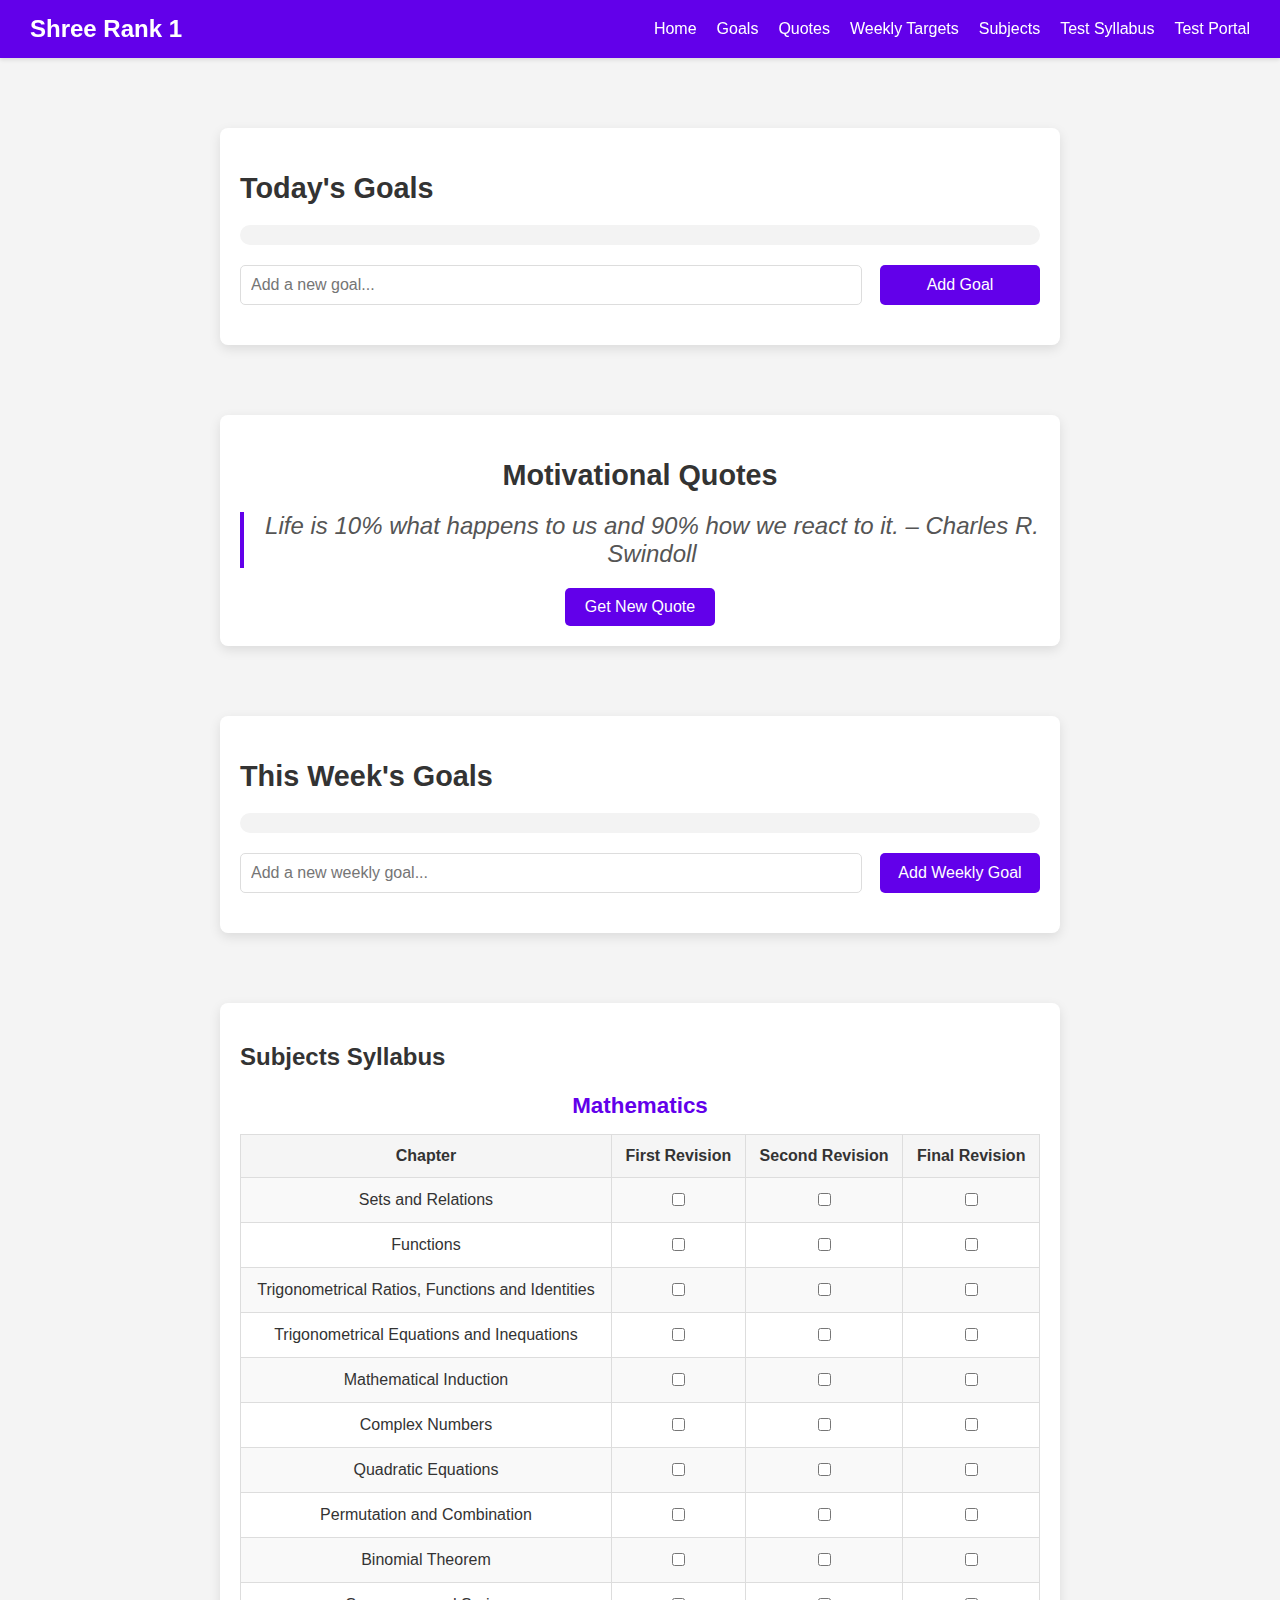
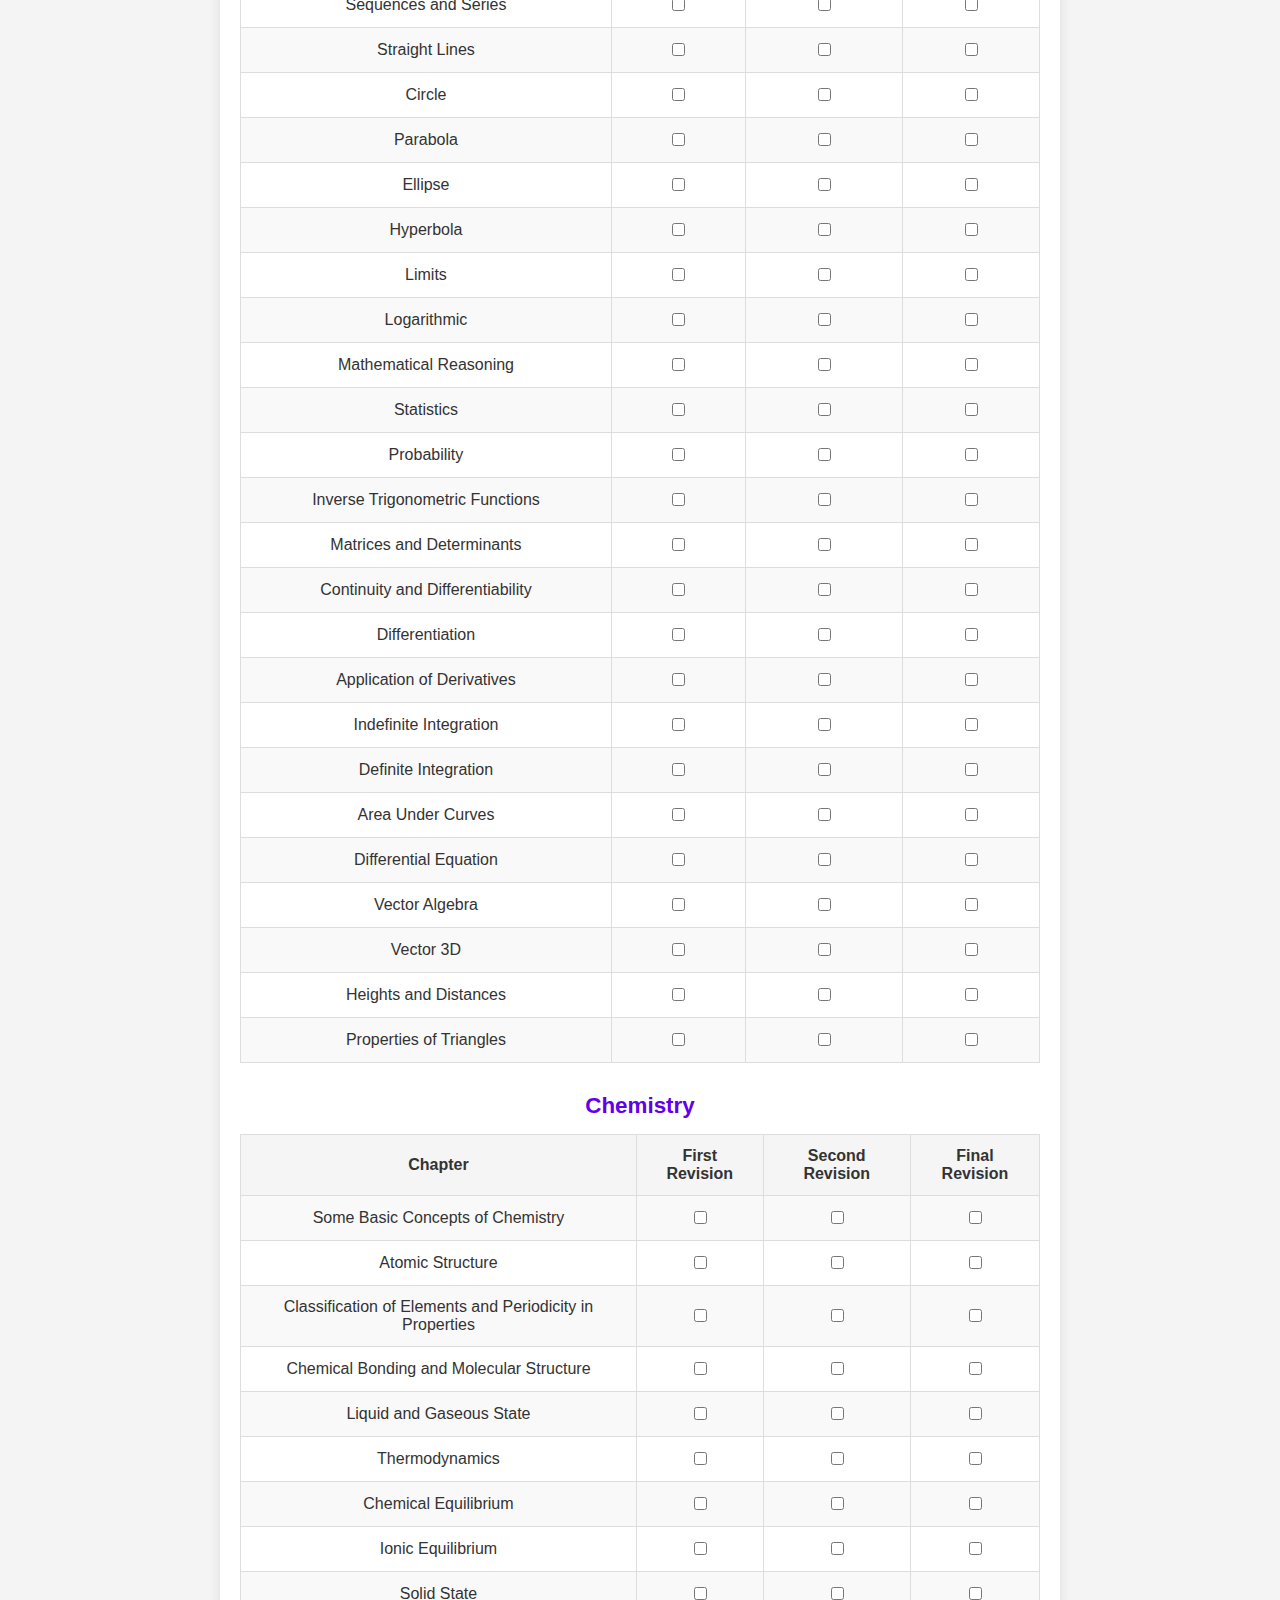
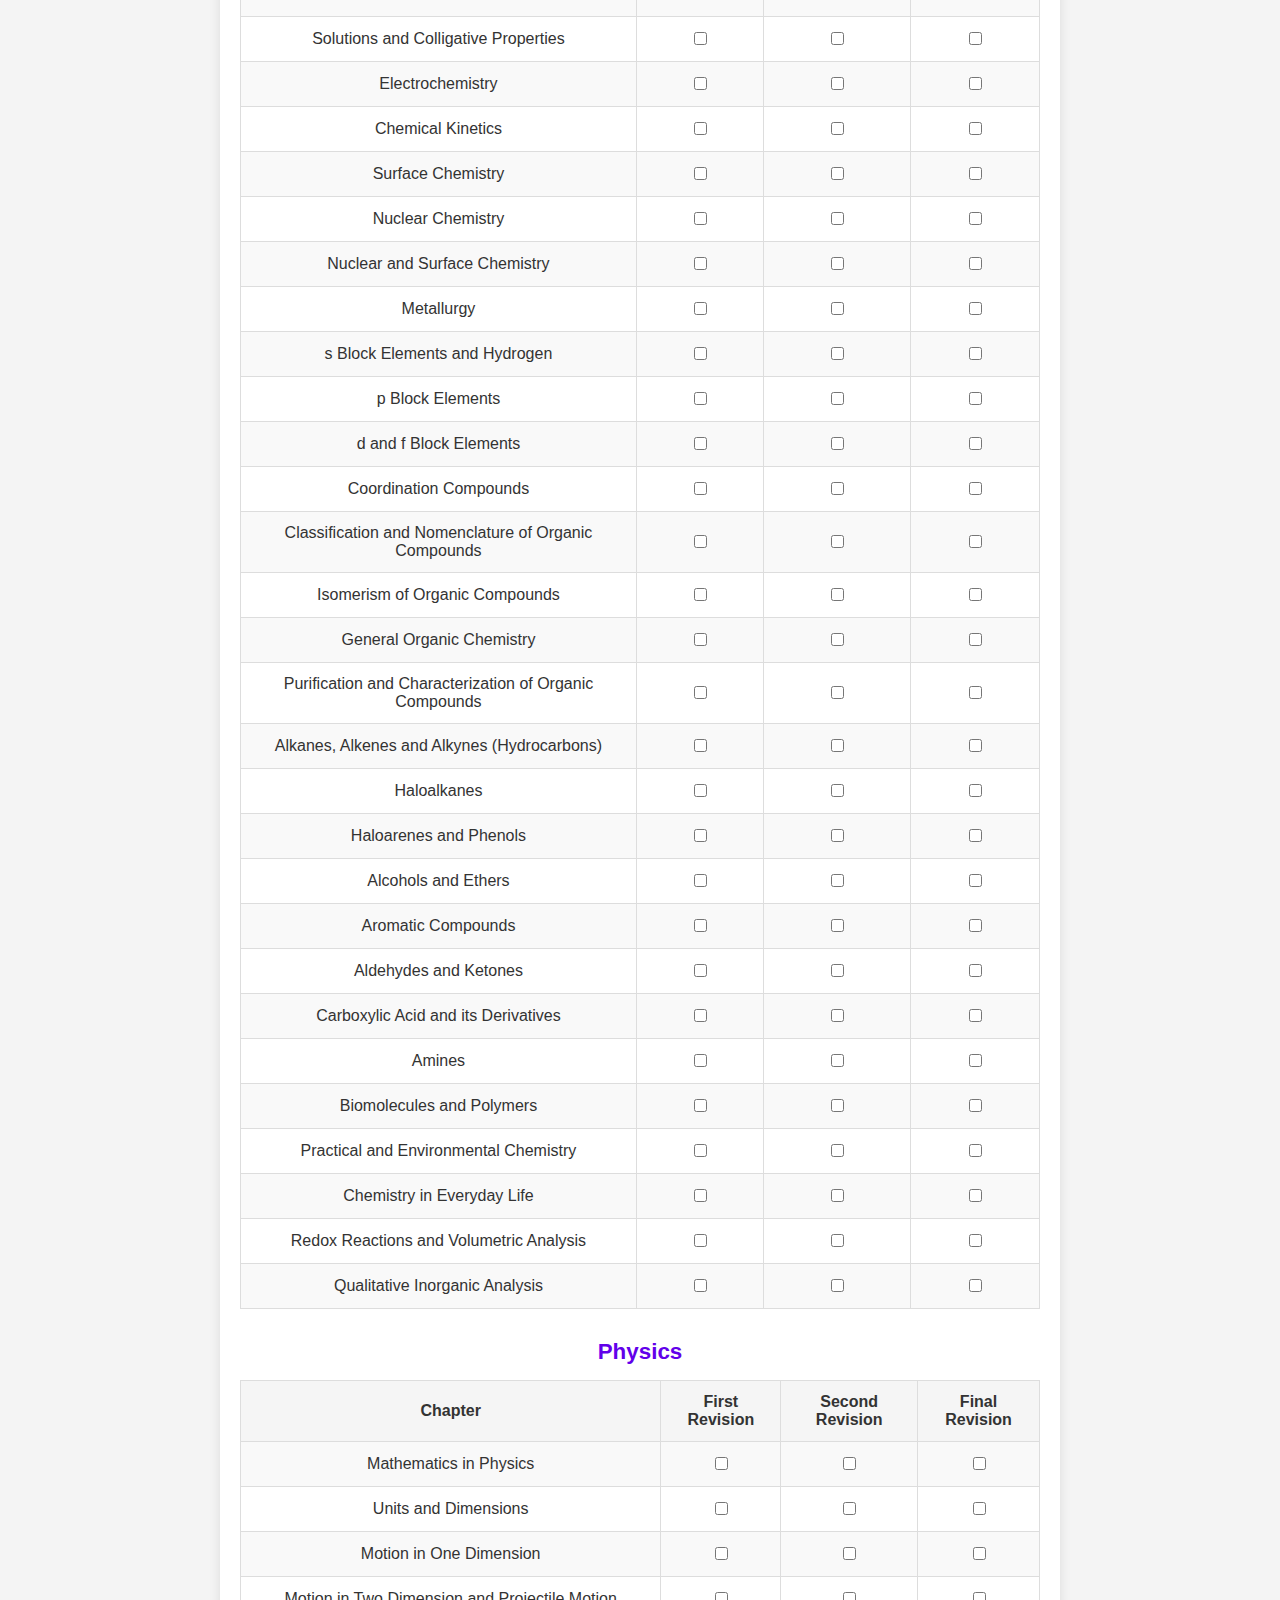
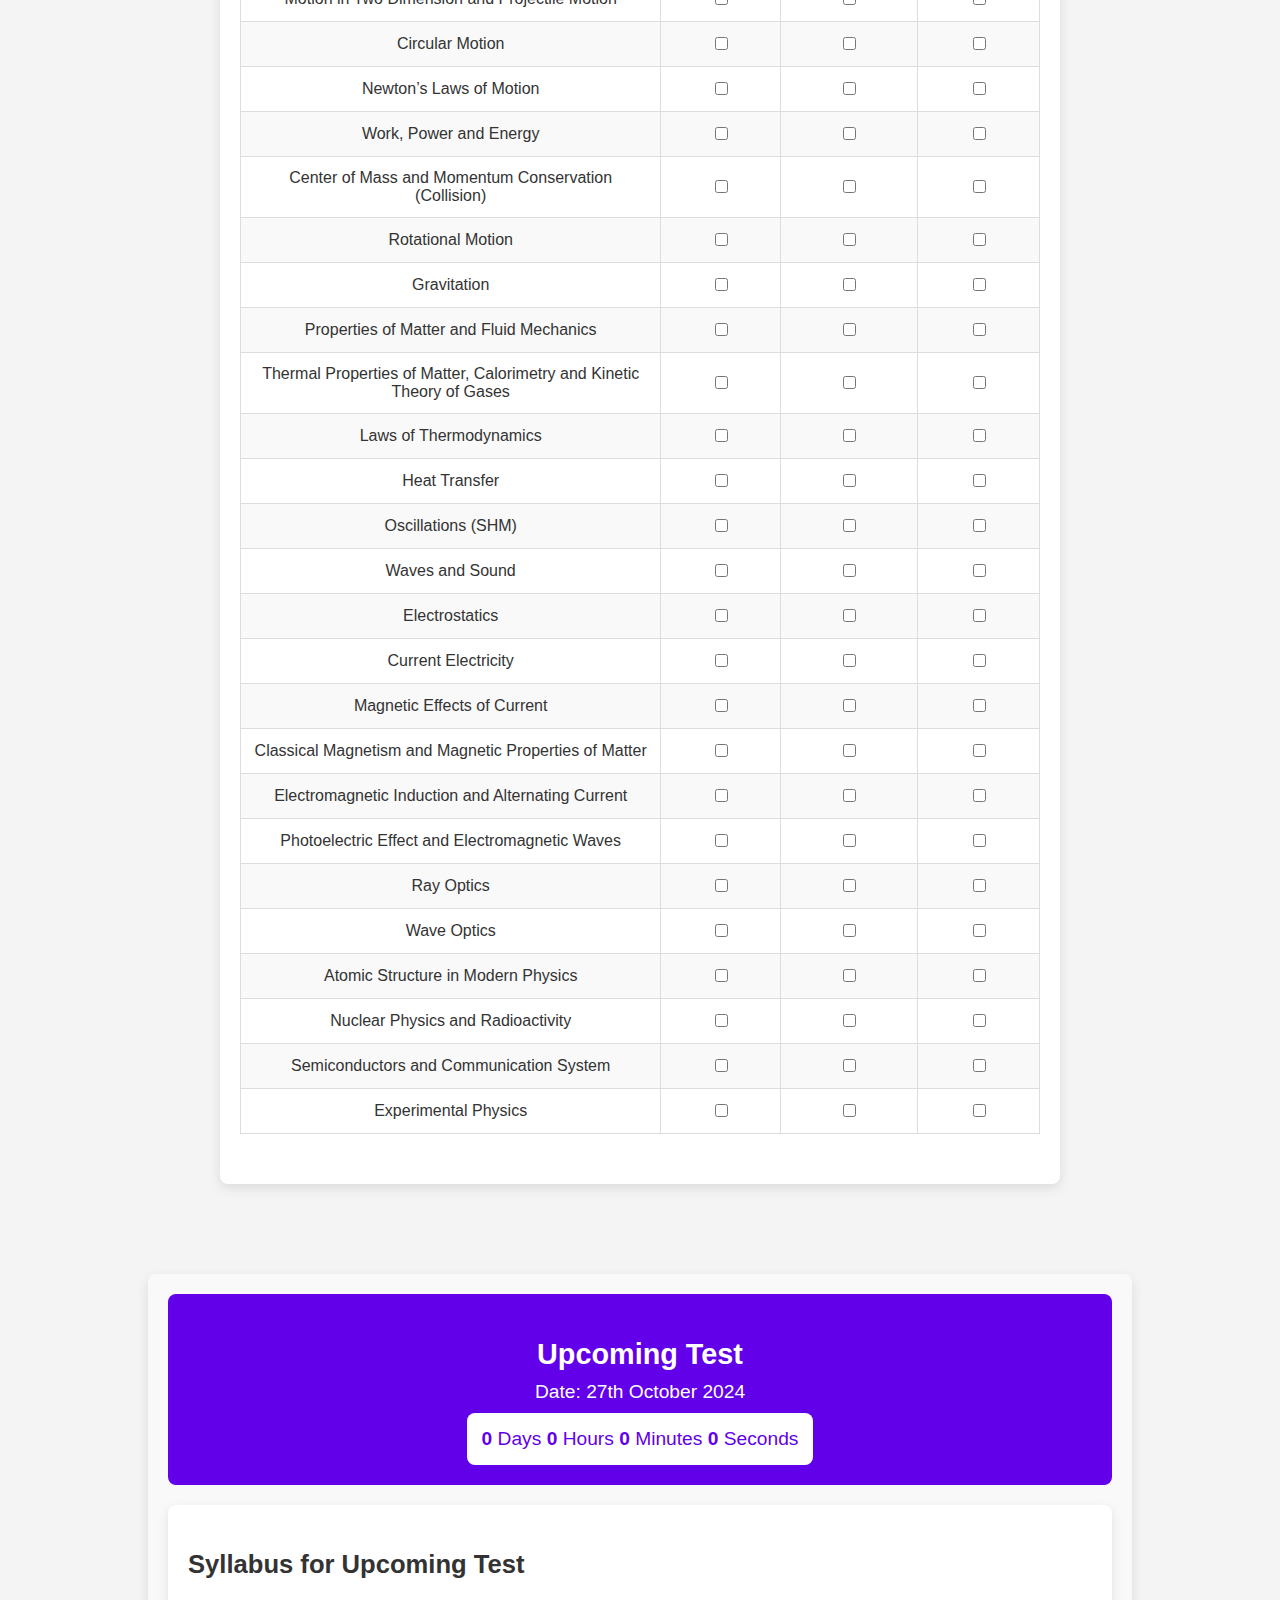
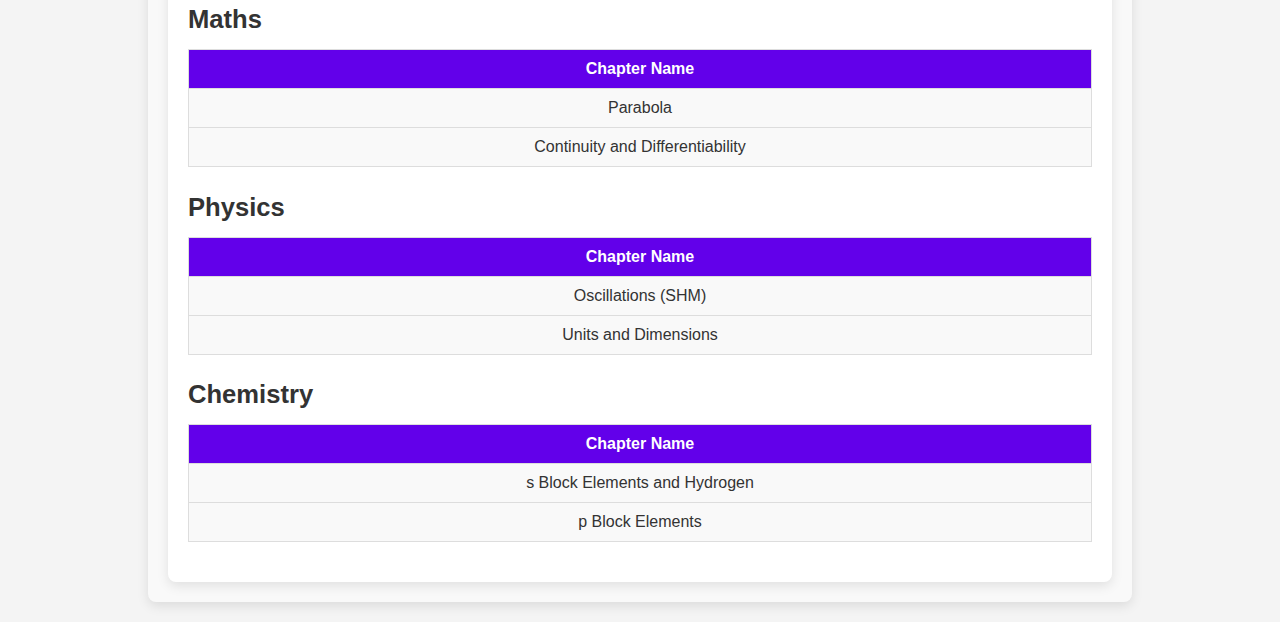
<file: index.html>
<!-- index.html -->
<!DOCTYPE html>
<html lang="en">
  <head>
    <meta charset="UTF-8" />
    <meta name="viewport" content="width=device-width, initial-scale=1.0" />
    <meta
      name="description"
      content="Prepare for IIT JEE Mains 2025 with an organized planner"
    />
    <title>Shree Rank 1</title>
    <link rel="stylesheet" href="style.css" />
  </head>
  <body>
    <!-- Navbar Section -->
    <div id="navbar"></div>

    <!-- Landing Page Content -->
    <div class="container">
      <!-- Goals Section -->
      <div id="goals" class="pt50"></div>

      <!-- Motivational Quotes Section -->
      <div id="quotes" class="pt50"></div>

      <!-- Weekly Targets Section -->
      <div id="weekly-targets" class="pt50"></div>

      <!-- Subjects Section -->
      <div id="subjects" class="pt50"></div>

      <div id="test-series" class="pt50"></div>
    </div>

    <script src="script.js"></script>
  </body>
</html>
</file>
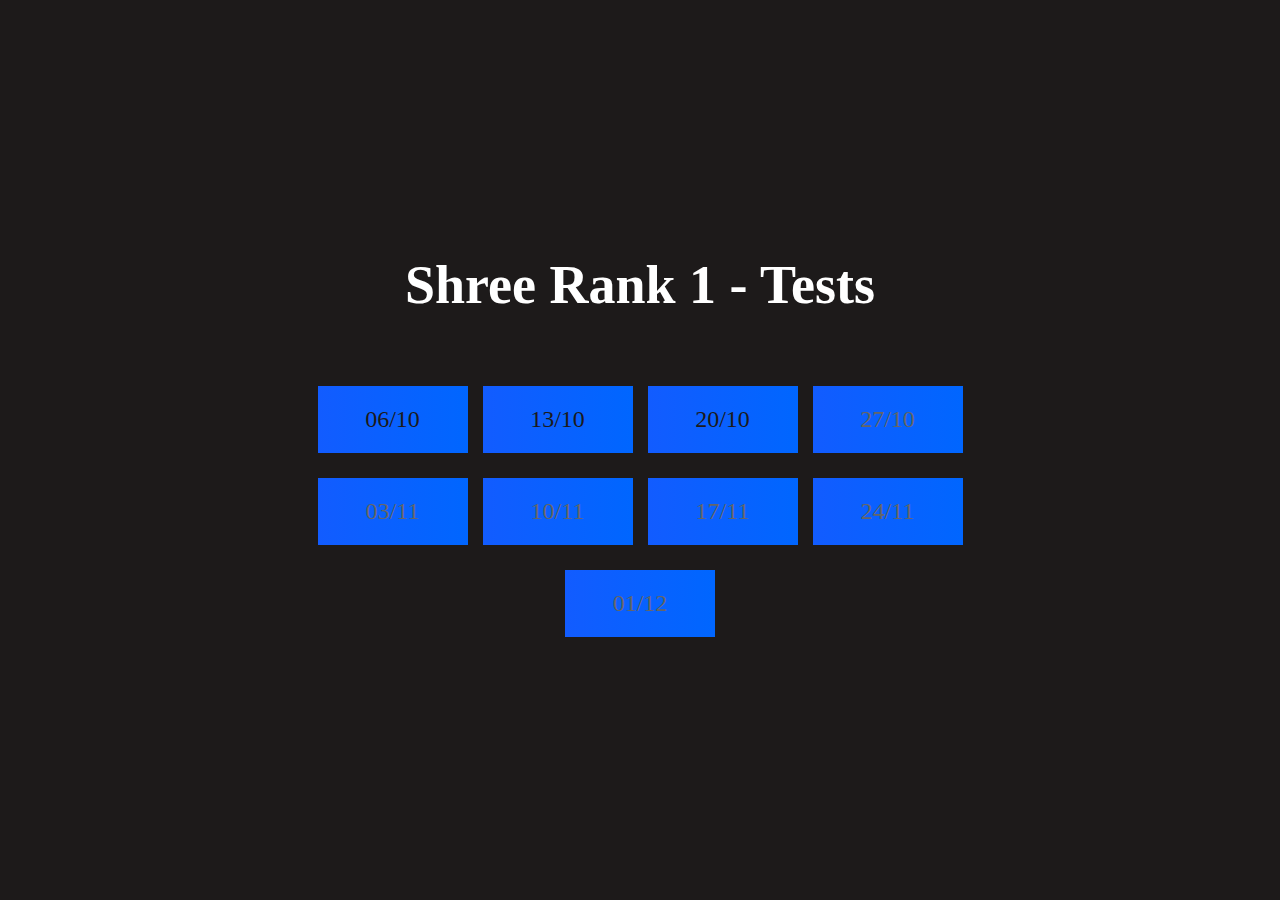
<file: test_portal/index.html>
<!DOCTYPE html>
<html lang="en">
  <head>
    <meta charset="UTF-8" />
    <meta name="viewport" content="width=device-width, initial-scale=1.0" />
    <title>Test Series</title>
    <link rel="stylesheet" href="./css/style.css" />
    <link
      href="https://cdnjs.cloudflare.com/ajax/libs/font-awesome/5.13.0/css/all.min.css"
      rel="stylesheet"
    />
  </head>
  <body>
    <div class="container">
      <div id="subjectList" class="flex-column flex-center">
        <h1 class="title">Shree Rank 1 - Tests</h1>

        <div class="subjects"></div>
        <div class="dates"></div>
      </div>
      <!-- Subject List -->
      <div id="home" class="flex-column flex-center hidden">
        <h1 class="title">Are you Ready?</h1>
        <a href="./game.html" class="btn">All the best</a>
        <a href="./highscores.html" id="highscore-btn" class="btn">
          High Scores <i class="fas fa-crown"></i>
        </a>
      </div>
    </div>

    <script src="./script.js"></script>
  </body>
</html>
</file>
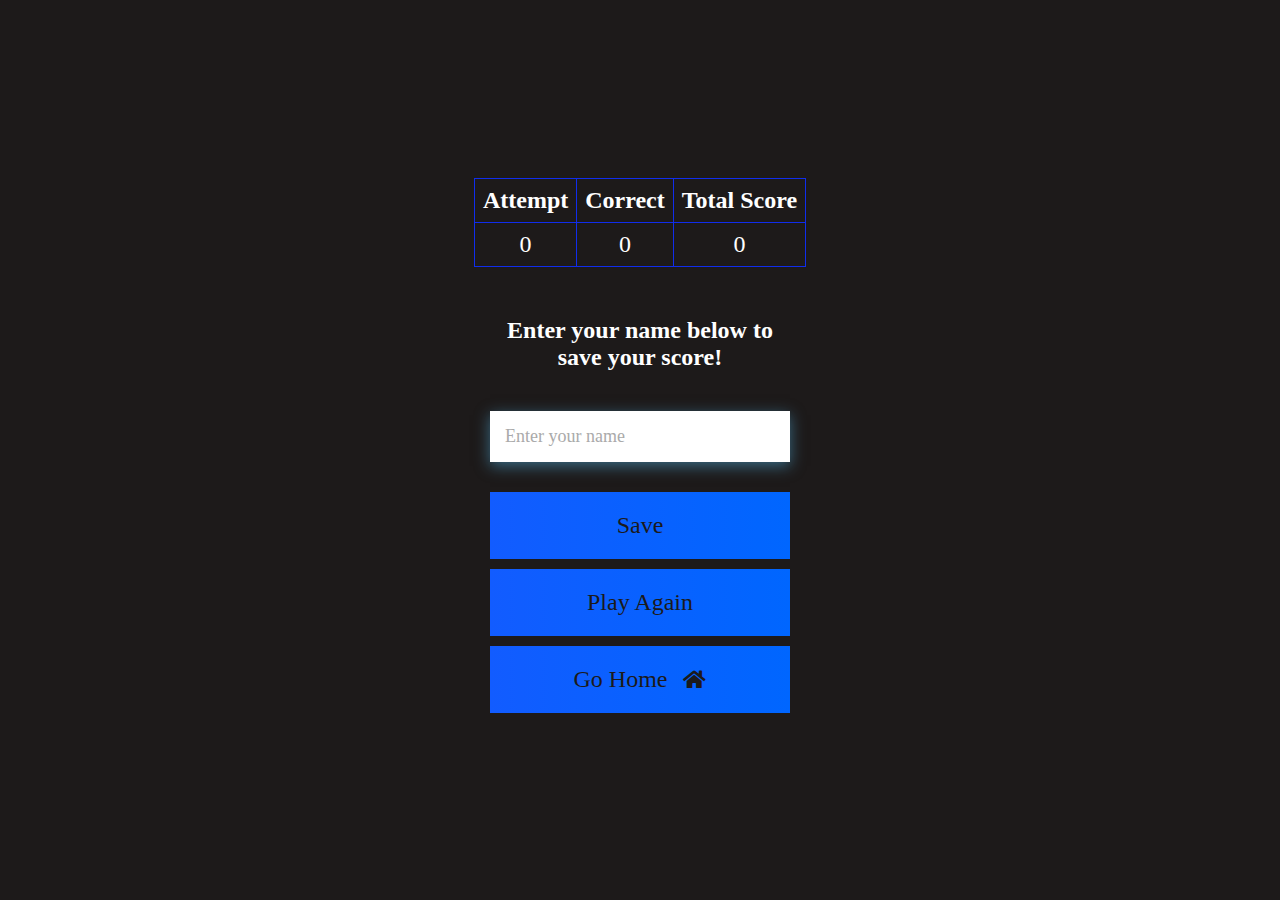
<file: test_portal/end.html>
<!DOCTYPE html>
<html lang="en">
  <head>
    <meta charset="UTF-8" />
    <meta name="viewport" content="width=device-width, initial-scale=1.0" />
    <title>Thanks</title>
    <link
      href="https://cdnjs.cloudflare.com/ajax/libs/font-awesome/5.13.0/css/all.min.css"
      rel="stylesheet"
    />
    <link rel="stylesheet" href="./css/style.css" />
  </head>
  <body>
    <div class="container">
      <div id="end" class="flex-center flex-column">
        <table>
          <thead>
            <th>Attempt</th>
            <th>Correct</th>
            <th>Total Score</th>
          </thead>
          <tbody>
            <tr>
              <td id="attempt">0</td>
              <td id="correct">0</td>
              <td id="totalScore">0</td>
            </tr>
          </tbody>
        </table>
        <form class="end-form-container">
          <h2 id="end-text">Enter your name below to save your score!</h2>
          <input
            type="text"
            name="name"
            id="username"
            placeholder="Enter your name"
          />
          <button
            class="btn"
            id="saveScoreBtn"
            type="submit"
            onclick="saveHighScore(event)"
            disabled
          >
            Save
          </button>
        </form>
        <a href="./game.html" class="btn">Play Again</a>
        <a href="./" class="btn">Go Home <i class="fas fa-home"></i></a>
      </div>
    </div>

    <script src="./js/end.js"></script>
  </body>
</html>
</file>
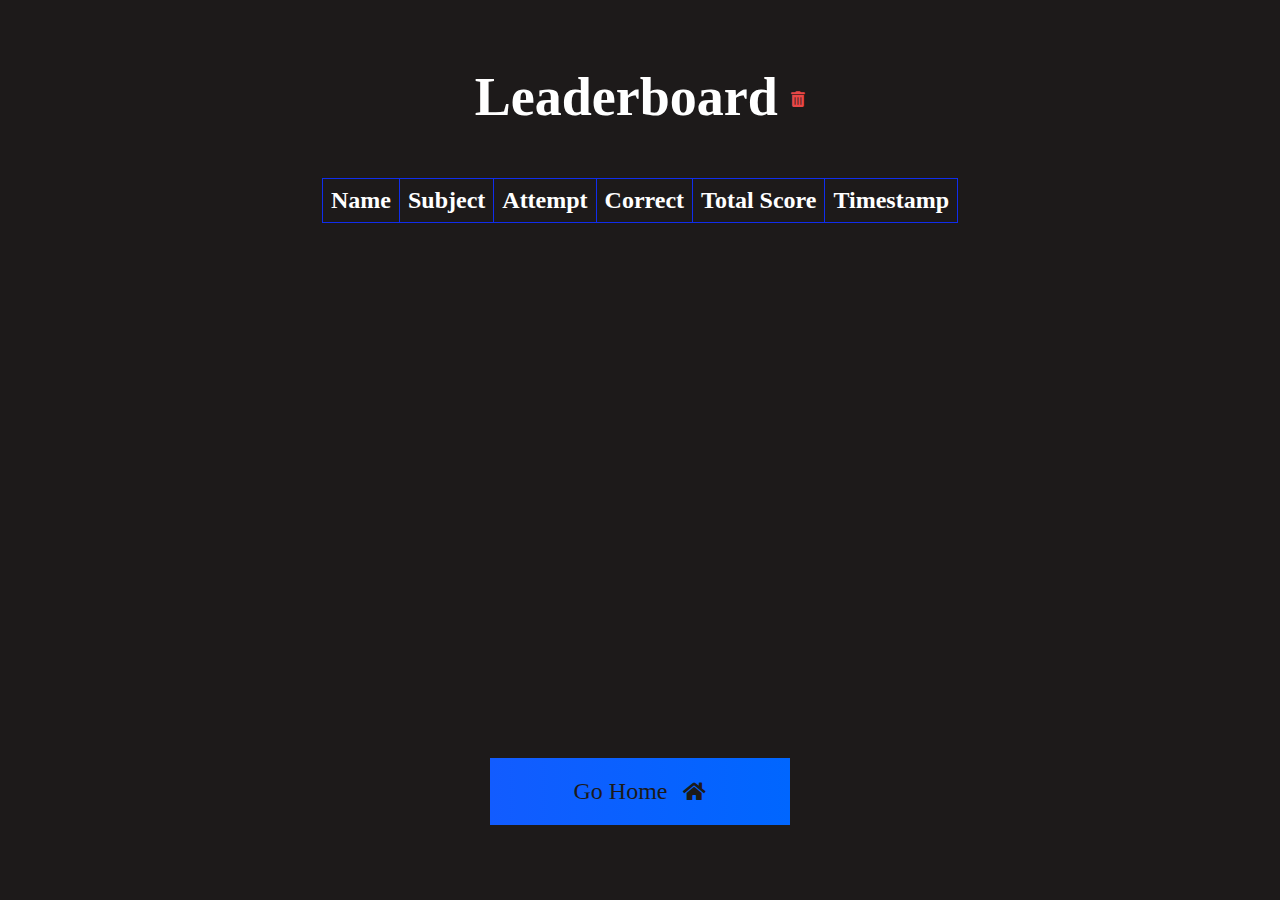
<file: test_portal/highscores.html>
<!DOCTYPE html>
<html lang="en">
  <head>
    <meta charset="UTF-8" />
    <meta name="viewport" content="width=device-width, initial-scale=1.0" />
    <title>High Scores</title>
    <link rel="stylesheet" href="./css/style.css" />
    <link rel="stylesheet" href="./css/highscores.css" />
    <link
      href="https://cdnjs.cloudflare.com/ajax/libs/font-awesome/5.13.0/css/all.min.css"
      rel="stylesheet"
    />
  </head>
  <body>
    <div class="container">
      <div id="highScores" class="flex-center flex-column">
        <h1 id="finalScore" class="title">
          Leaderboard
          <span
            id="clearLeaderboard"
            class="delete-btn"
            title="Clear the leaderboard"
          >
            <i class="fas fa-trash-alt"></i>
          </span>
        </h1>

        <div id="highScoresList"></div>
        <a href="./" class="btn">Go Home <i class="fas fa-home"></i></a>
      </div>
    </div>

    <script src="./js/highscores.js"></script>
  </body>
</html>
</file>
<file: style.css>
/* style.css */
body,
html {
  margin: 0;
  padding: 0;
  font-family: "Segoe UI", Tahoma, Geneva, Verdana, sans-serif;
  background: #f4f4f4;
  color: #333;
}

.container {
  width: 80%;
  margin: 0 auto;
  padding-top: 20px;
}

.pt50 {
  padding-top: 50px;
}

.hide {
  display: none;
}
</file>
<file: test_portal/css/style.css>
:root {
  background-color: rgb(29, 26, 26);
}
* {
  box-sizing: border-box;
  margin: 0;
  padding: 0;
  font-size: 62.5%;
  font-family: "Times New Roman", Times, serif;
}

h1,
table,
th,
td {
  font-size: 2.4rem;
  color: #fff;
  margin-bottom: 5rem;
}
h2 {
  font-size: 4.2rem;
  margin-bottom: 4rem;
}
.container {
  width: 100vw;
  height: 100vh;
  display: flex;
  justify-content: center;
  align-items: center;
  max-width: 80rem;
  margin: 0 auto;
  padding: 2rem;
}
.flex-column {
  display: flex;
  flex-direction: column;
}
.flex-center {
  justify-content: center;
  align-items: center;
}
.justify-center {
  justify-content: center;
}
.text-center {
  text-align: center;
}
.hidden {
  display: none;
}

.btn {
  font-size: 2.4rem;
  padding: 2rem 0;
  width: 30rem;
  text-align: center;
  margin-bottom: 1rem;
  text-decoration: none;
  color: rgb(28, 26, 26);
  background: linear-gradient(
    90deg,
    rgb(18, 92, 255) 0%,
    rgb(0, 102, 255) 100%
  );
}
.btn-color-1 {
  background: #3498db;
  color: #fff;
}
.btn-color-2 {
  background: #2ecc71;
  color: #fff;
}
.btn-color-3 {
  background: #e74c3c;
  color: #fff;
}
.btn-color-4 {
  background: #9b59b6;
  color: #fff;
}

.btn:hover {
  cursor: pointer;
  box-shadow: 0 0.4rem 1.4rem 0 rgb(8, 114, 244, 0.6);
  transition: transform 150ms;
  transform: scale(1.03);
}
.btn[disabled]:hover {
  cursor: not-allowed;
  box-shadow: none;
  transform: none;
}
#highscore-btn {
  background: linear-gradient(
    90deg,
    rgb(255, 247, 9) 0%,
    rgb(240, 221, 6) 100%
  );
}

#highscore-btn:hover {
  box-shadow: 0 0.4rem 1.4rem 0 rgb(255, 255, 0, 0.5);
}
.fa-crown {
  font-size: 2.5rem;
  margin-left: 1rem;
}

/* end page css */

.end-form-container {
  width: 100%;
  display: flex;
  flex-direction: column;
  align-items: center;
  max-width: 30rem;
}

input {
  margin-bottom: 1rem;
  width: 20rem;
  padding: 1.5rem;
  font-size: 1.8rem;
  border: none;
  box-shadow: 0 0.4rem 1.4rem 0 rgb(86, 185, 235, 0.5);
}
input::placeholder {
  color: #aaa;
}

#username {
  width: 100%;
  margin-bottom: 3rem;
  outline: none;
}

#end-text {
  font-size: 2.4rem;
  color: #fff;
  text-align: center;
}
#saveScoreBtn {
  border: none;
}

.fa-home {
  margin-left: 1rem;
  font-size: 2rem;
  color: rgb(28, 26, 26);
}

table {
  width: 100%;
  border-collapse: collapse;
  border-spacing: 0;
}

thead th {
  border: 1px solid #102dec;
  padding: 8px;
  text-align: center;
}

tbody td {
  border: 1px solid #102dec;
  padding: 8px;
}

td {
  text-align: center;
}

td.total-score {
  font-weight: bold;
}

.skip-btn {
  width: 200px;
  background-color: #45a148;
  border: none;
  color: white;
  padding: 10px 20px;
  text-align: center;
  text-decoration: none;
  display: inline-block;
  font-size: 16px;
  margin: 4px 2px;
  transition-duration: 0.4s;
  cursor: pointer;
  border-radius: 4px;
}

.skip-btn:hover {
  background-color: #3b8f3f;
}

.skip-btn:active {
  background-color: #337135;
}

.title {
  font-size: 5.4rem;
  text-align: center;
}

/* subject list css */

.subjects {
  display: flex;
  flex-wrap: wrap;
  justify-content: center;
  gap: 10px;
}

.subject {
  width: calc(100% / 2); /* Initially each div takes 50% width */
  box-sizing: border-box;
  padding: 10px;
  text-align: center;
}

@media screen and (min-width: 600px) {
  /* For screens larger than 600px, each div takes 33.33% width */
  .subject {
    width: calc(100% / 3);
  }
}

@media screen and (min-width: 900px) {
  /* For screens larger than 900px, each div takes 25% width */
  .subject {
    width: calc(100% / 4);
  }
}

.dates {
  display: flex;
  flex-wrap: wrap;
  gap: 15px;
  align-items: center;
  justify-content: center;
  margin-top: 20px;
  .btn {
    width: 15rem;
  }
}

.disabled {
  background-color: #ccc; /* Gray background */
  color: #666; /* Darker gray text */
  pointer-events: none; /* Disable clicking */
  cursor: not-allowed; /* Change cursor to indicate disabled state */
}
</file>
<file: test_portal/css/highscores.css>
body {
  color: #fff;
}

.high-score {
  font-size: 2.8rem;
  margin-bottom: 0.5rem;
}

.delete-btn {
  color: rgb(231, 71, 71);
  font-size: 25px;
  position: relative;
  top: -10px;
  cursor: pointer;
}

#highScoresList {
  list-style: none;
  margin-bottom: 4rem;
  height: 60vh;
  overflow: auto;
}

/* WebKit-based browsers (Chrome, Safari) */
#highScoresList::-webkit-scrollbar {
  width: 5px; /* Set the width of the scrollbar */
}

#highScoresList::-webkit-scrollbar-track {
  background: transparent; /* Background of the track */
}

#highScoresList::-webkit-scrollbar-thumb {
  background-color: green; /* Color of the scrollbar thumb */
  border-radius: 5px; /* Rounded corners for the thumb */
}

/* Firefox */
#highScoresList {
  scrollbar-width: thin; /* For Firefox */
  scrollbar-color: green transparent; /* thumb color and track color */
}
</file>
